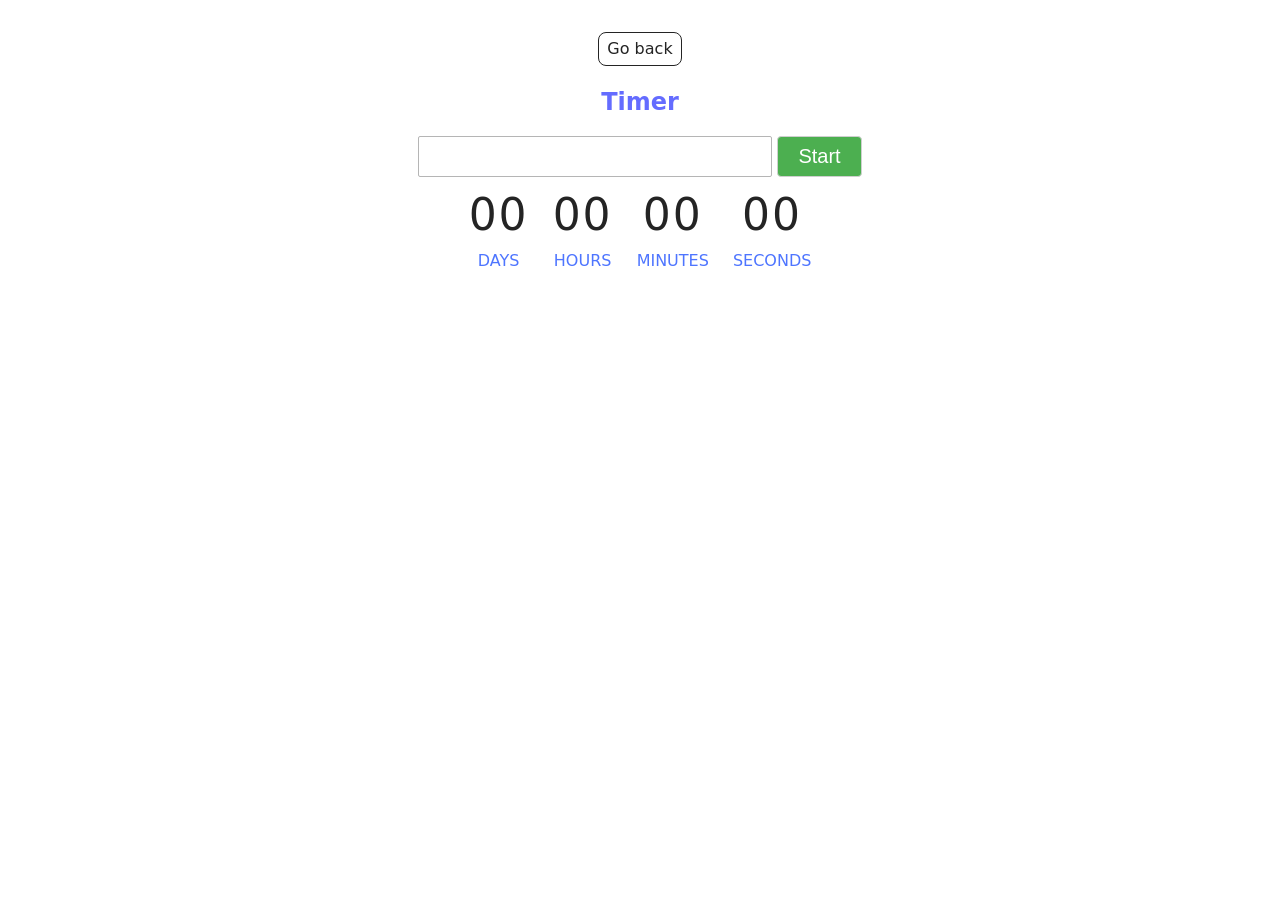
<file: src/1-timer.html>
<!DOCTYPE html>
<html lang="en">
  <head>
    <meta charset="UTF-8" />
    <meta http-equiv="X-UA-Compatible" content="IE=edge" />
    <meta name="viewport" content="width=device-width, initial-scale=1.0" />
    <title>Timer</title>
    <link rel="stylesheet" href="./css/styles.css" />
  </head>
  <body>
        <main>
      <div class="container">
        <a class="back-link" href="./index.html">Go back</a>
        <h1 class="main-title">
          <span class="main-title-gradient">Timer</span>
        </h1>
        <input type="text" id="datetime-picker" />
<button type="button" data-start>Start</button>

<div class="timer">
  <div class="field">
    <span class="value" data-days>00</span>
    <span class="label">Days</span>
  </div>
  <div class="field">
    <span class="value" data-hours>00</span>
    <span class="label">Hours</span>
  </div>
  <div class="field">
    <span class="value" data-minutes>00</span>
    <span class="label">Minutes</span>
  </div>
  <div class="field">
    <span class="value" data-seconds>00</span>
    <span class="label">Seconds</span>
  </div>
</div>
        
      </div>
    </main>

   <script type="module" src="./js/1-timer.js"></script>
  </body>
</html>
</file>
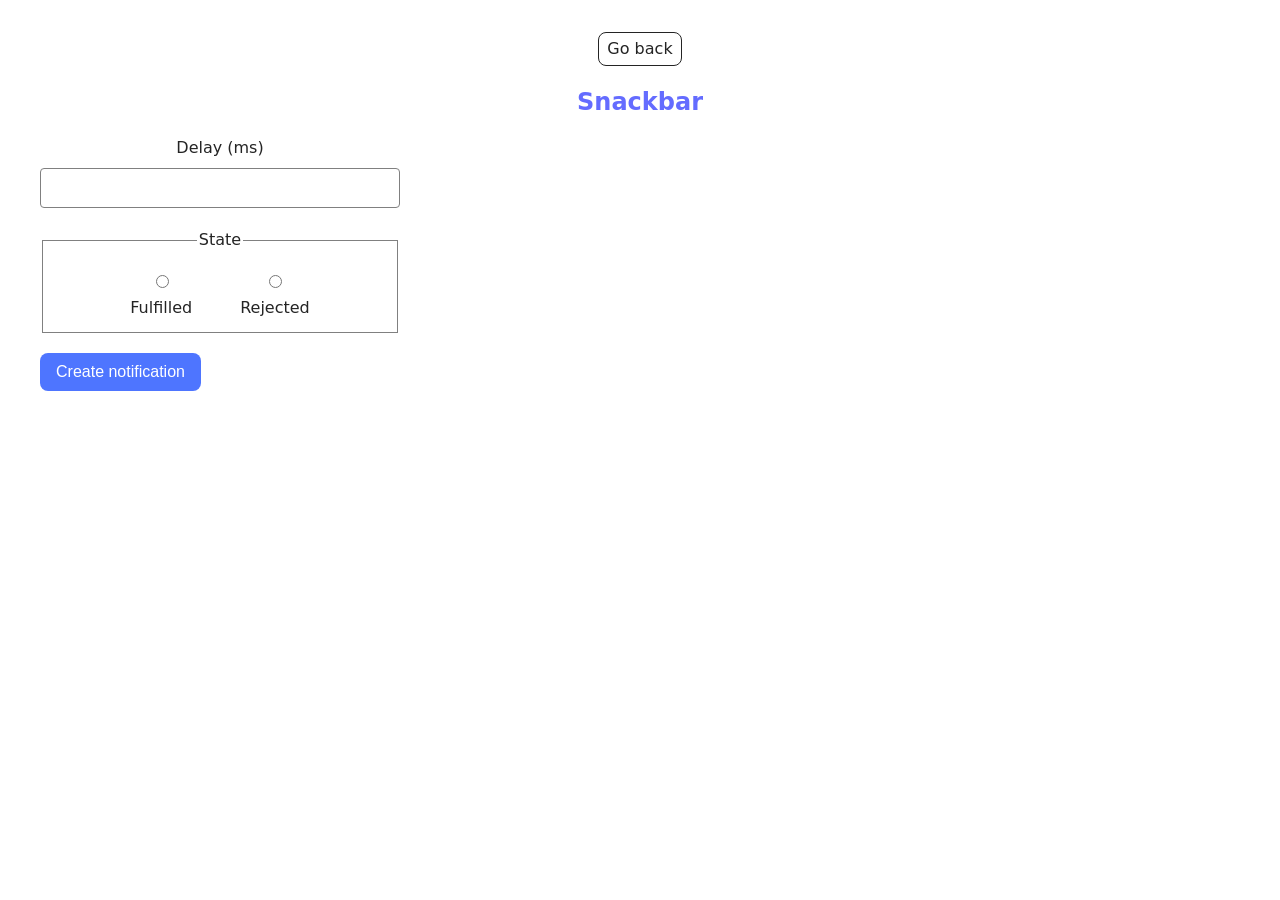
<file: src/2-snackbar.html>
<!doctype html>
<html lang="en">
  <head>
    <meta charset="UTF-8" />
    <meta http-equiv="X-UA-Compatible" content="IE=edge" />
    <meta name="viewport" content="width=device-width, initial-scale=1.0" />
    <title>Snackbar</title>
    <link rel="stylesheet" href="./css/styles.css" />
  </head>
  <body>
    <main>
      <div class="container">
        <a class="back-link" href="./index.html">Go back</a>
        <h1 class="main-title">
          <span class="main-title-gradient">Snackbar</span>
        </h1>
        <form class="form">
          <label>
            Delay (ms)
            <input type="number" name="delay" required />
          </label>

          <fieldset>
            <legend>State</legend>
            <label>
              <input type="radio" name="state" value="fulfilled" required />
              Fulfilled
            </label>
            <label>
              <input type="radio" name="state" value="rejected" required />
              Rejected
            </label>
          </fieldset>

          <button type="submit">Create notification</button>
        </form>
      </div>
    </main>

    <script type="module" src="./js/2-snackbar.js"></script>
  </body>
</html>
</file>
<file: src/css/styles.css>
/**
  |============================
  | include css partials with
  | default @import url()
  |============================
*/
/* Common styles */
@import url('./reset.css');
@import url('./base.css');
@import url('./container.css');
@import url('./animations.css');

/* Sections style */
@import url('./header.css');
@import url('./back-link.css');
@import url('./timer.css');
@import url('./snackbar.css');
</file>
